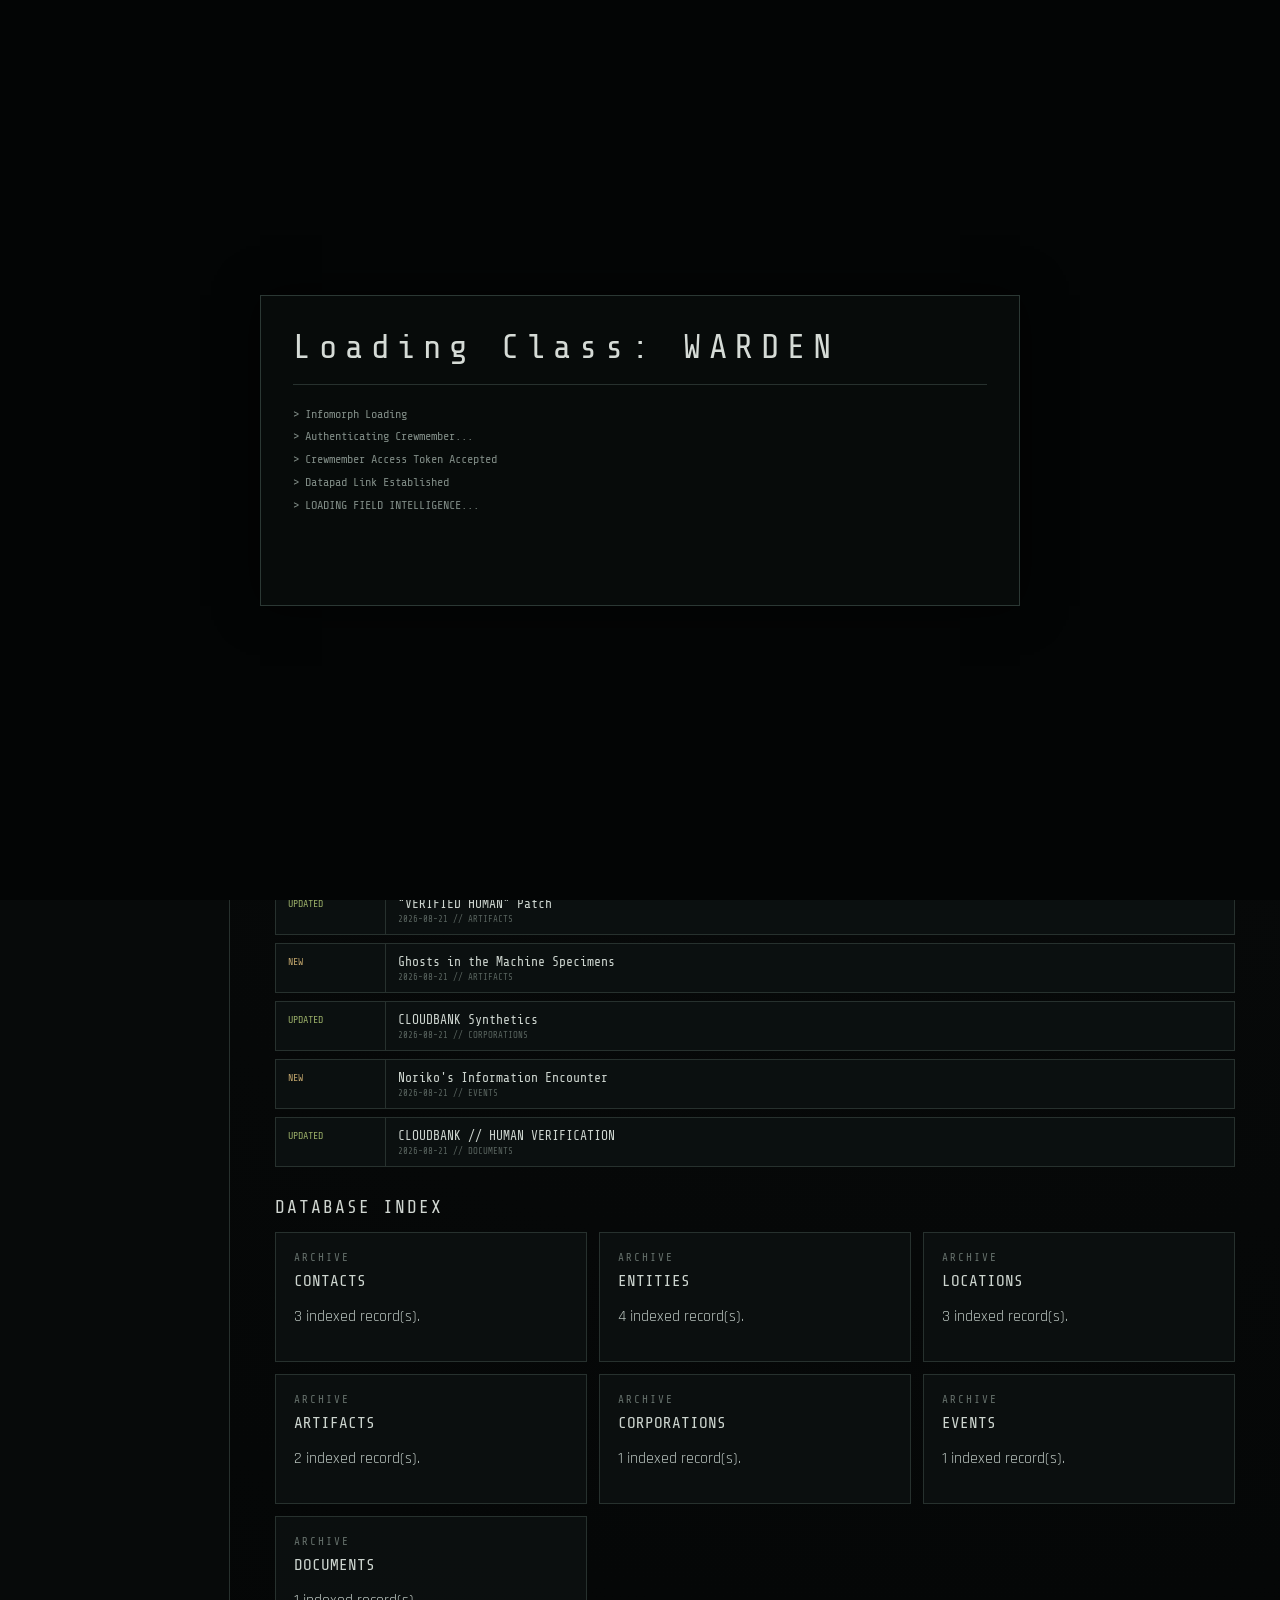
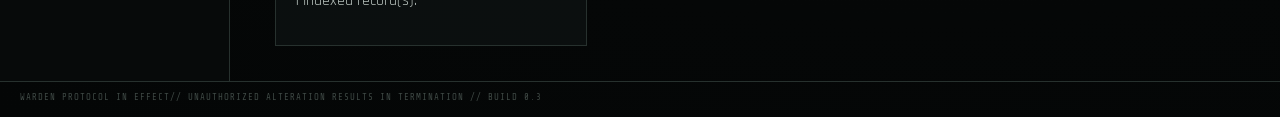
<file: index.html>
<!doctype html>
<html lang="en">
<head>
<meta charset="utf-8">
<meta name="viewport" content="width=device-width,initial-scale=1">
<title>WARDEN // Field Crew Network</title>
<link rel="stylesheet" href="style.css">
</head>
<body>
<div id="boot" class="boot"><div class="boot-screen"><div class="boot-logo">Loading Class: WARDEN</div><div id="bootLines" class="boot-lines"></div></div></div>
<div class="crt"></div>
<header><div class="brand">WARDEN <span>// FIELD CREW NETWORK</span></div><div class="status">DECK: <span id="node">08-29</span> // LINK: SECURE // <b>JACKED IN</b></div></header>
<div class="layout">
<aside><div class="label">DATABASE</div><nav id="nav"></nav><div class="system">DECK STATUS<strong>RUNNING</strong><small id="sync">LAST SYNC: --</small><small>ACCESS LEVEL: CREWMEMBER</small></div></aside>
<main><div id="breadcrumbs" class="breadcrumbs"></div><section class="hero"><div class="label">FIELD DATAPAD // CREWMEMBER</div><h1 id="title">FIELD CREW NETWORK</h1><p id="intro">The Crew's Ongoing Observations and Recordings.</p><div class="search">SEARCH DATAPAD:<input id="search" placeholder="Enter query..." autocomplete="off"><span id="count"></span></div></section><section id="content"></section></main>
</div>
<footer>WARDEN PROTOCOL IN EFFECT// UNAUTHORIZED ALTERATION RESULTS IN TERMINATION // BUILD <span id="build">0.3</span></footer>
<script src="app.js"></script>
</body></html>
</file>
<file: style.css>
@import url('https://fonts.googleapis.com/css2?family=Share+Tech+Mono&family=Rajdhani:wght@400;600;700&display=swap');
:root{--bg:#070909;--line:#27312e;--text:#b8c2bd;--muted:#66716c;--accent:#9aae68;--warn:#c0a46b;--danger:#b86b5e}*{box-sizing:border-box}html{background:#050707}body{margin:0;background:radial-gradient(circle at 72% 8%,#111716 0,#070909 43%,#040606 100%);color:var(--text);font-family:Rajdhani,sans-serif;min-height:100vh}.crt{position:fixed;inset:0;pointer-events:none;background:linear-gradient(transparent 50%,rgba(255,255,255,.013) 51%);background-size:100% 4px;box-shadow:inset 0 0 140px #000;z-index:20}.boot{position:fixed;inset:0;background:#030505;z-index:100;display:grid;place-items:center;transition:opacity .28s ease,visibility .28s ease}.boot.hidden{opacity:0;visibility:hidden}.boot-screen{width:min(760px,88vw);border:1px solid #2b3834;background:#070b0a;box-shadow:0 0 40px rgba(0,0,0,.7);padding:32px;font-family:'Share Tech Mono',monospace}.boot-logo{color:#d5dbd6;font-size:34px;letter-spacing:8px;border-bottom:1px solid var(--line);padding-bottom:18px;margin-bottom:18px}.boot-lines{min-height:170px;color:#7f8b85;line-height:1.9;font-size:12px}header{height:58px;border-bottom:1px solid var(--line);display:flex;justify-content:space-between;align-items:center;padding:0 24px;background:#090c0c;font-family:'Share Tech Mono';letter-spacing:1.5px}.brand{font-size:18px;color:#d1d7d2}.brand span,.status{color:var(--muted);font-size:11px}.status b{color:var(--accent)}.layout{display:grid;grid-template-columns:230px 1fr;min-height:calc(100vh - 94px)}aside{border-right:1px solid var(--line);padding:25px 16px;background:#070a0a}.label,.meta{font:11px 'Share Tech Mono';letter-spacing:2px;color:var(--muted)}nav button{display:block;width:100%;text-align:left;border:0;border-left:2px solid transparent;background:none;color:#89938e;padding:10px;font:13px 'Share Tech Mono';cursor:pointer}nav button:hover{color:#d1d7d2;background:#111716;border-left-color:var(--accent)}.system{border-top:1px solid var(--line);margin-top:30px;padding:15px 10px;color:var(--muted);font:10px 'Share Tech Mono';line-height:1.8}.system strong{display:block;color:var(--accent);font-size:16px}.system small{display:block}main{max-width:1280px;width:100%;padding:24px 45px 35px;margin:auto}.breadcrumbs{display:flex;gap:8px;align-items:center;margin-bottom:16px;min-height:18px;color:#4d5954;font:10px 'Share Tech Mono';letter-spacing:1px}.breadcrumbs em{font-style:normal;color:#2f3935}.breadcrumbs .current{color:#89948f}.hero{border-bottom:1px solid var(--line);padding-bottom:27px}.hero h1{font-size:32px;letter-spacing:3px;margin:12px 0 8px;color:#d5dbd6}.hero p{max-width:800px;color:#68736e;margin:0 0 22px;font-size:15px}.search{display:flex;align-items:center;gap:12px;border:1px solid #303b37;background:#080b0b;padding:10px 13px;font:12px 'Share Tech Mono';color:var(--muted)}.search input{flex:1;background:none;border:0;outline:0;color:#cbd2cd;font:13px 'Share Tech Mono'}.search #count{color:var(--accent);font-size:9px}.section{font:18px 'Share Tech Mono';letter-spacing:2px;color:#d0d6d1;margin:30px 0 15px}.grid{display:grid;grid-template-columns:repeat(auto-fit,minmax(245px,1fr));gap:12px}.card{border:1px solid var(--line);background:rgba(12,16,16,.88);padding:18px;cursor:pointer;transition:.15s;position:relative;overflow:hidden}.card:hover{border-color:#56645d;transform:translateY(-1px);background:#101515}.card h3{font:16px 'Share Tech Mono';margin:8px 0 3px;color:#cdd5cf}.subtitle{color:#65706b;min-height:22px;font-size:12px}.card-badges,.entry-badges{display:flex;gap:6px;flex-wrap:wrap;margin-top:12px}.badge{display:inline-block;border:1px solid #3b4742;padding:3px 7px;font:9px 'Share Tech Mono';letter-spacing:.7px;color:var(--accent)}.badge.partial,.badge.new{color:var(--warn);border-color:#554a32}.badge.unverified{color:#879b99;border-color:#40514f}.badge.classified,.badge.compromised{color:var(--danger);border-color:#5f3e39}.badge.updated{color:#9aae68;border-color:#46513a}.recent-strip{display:grid;gap:8px}.recent{display:grid;grid-template-columns:110px 1fr;border:1px solid var(--line);background:#0b1010;cursor:pointer;transition:.15s}.recent:hover{border-color:#53615a}.recent-state{padding:12px;border-right:1px solid var(--line);font:10px 'Share Tech Mono';color:var(--accent)}.recent.new .recent-state{color:var(--warn)}.recent.compromised .recent-state{color:var(--danger)}.recent>div:last-child{padding:10px 12px}.recent strong{display:block;font:13px 'Share Tech Mono';color:#cdd5cf}.recent small{display:block;margin-top:3px;color:#59645f;font:9px 'Share Tech Mono'}.entry{margin-top:25px;border:1px solid var(--line);background:#090c0c;padding:28px;position:relative;overflow:hidden}.record-topline{display:flex;justify-content:space-between;gap:20px;color:#58635e;font:9px 'Share Tech Mono';letter-spacing:1.5px;border-bottom:1px solid var(--line);padding-bottom:10px;margin-bottom:18px}.entryhead{display:flex;justify-content:space-between;gap:20px}.entry h2{font:28px 'Share Tech Mono';letter-spacing:2px;margin:8px 0 2px;color:#d3d9d4}.entry-subtitle{color:#6f7a75;font-size:14px}.record-layout{display:grid;grid-template-columns:minmax(0,1fr) 300px;gap:26px;margin-top:18px}.facts{display:grid;grid-template-columns:repeat(auto-fit,minmax(160px,1fr));gap:10px;margin:10px 0 22px}.fact{border:1px solid var(--line);padding:10px;background:#0b0f0f}.fact small{display:block;color:var(--muted);font:9px 'Share Tech Mono';margin-bottom:5px}.fact strong{font:13px 'Share Tech Mono';font-weight:400;color:#c4cdc7}.integrity{border:1px solid var(--line);padding:12px;background:#080b0b}.integrity-row{display:flex;justify-content:space-between;font:10px 'Share Tech Mono';color:#66716c;margin-bottom:8px}.integrity-row b{color:#aeb8b2}.integrity-track{height:7px;border:1px solid #2d3733;background:#060808;overflow:hidden}.integrity-fill{height:100%;background:linear-gradient(90deg,#657347,#9aae68)}.integrity-fill.overflow{animation:integrityPulse 1.2s steps(2,end) infinite}.detail{border-left:2px solid #38423e;padding-left:14px;margin:15px 0}.detail b{font:10px 'Share Tech Mono';color:var(--warn);letter-spacing:1px}.entry p,.detail li{line-height:1.65;color:#929d97}.links{display:flex;flex-wrap:wrap;gap:8px}.link{background:#111716;border:1px solid var(--line);padding:7px 9px;color:#aab5ae;cursor:pointer;font:11px 'Share Tech Mono'}.image-frame{border:1px solid #303a36;min-height:340px;background:linear-gradient(rgba(7,10,10,.35),rgba(7,10,10,.55)),repeating-linear-gradient(0deg,#0c1110,#0c1110 2px,#0a0e0d 2px,#0a0e0d 4px);position:relative;overflow:hidden}.image-frame img{width:100%;height:100%;min-height:340px;object-fit:cover;display:block;filter:grayscale(1) contrast(1.08) brightness(.75)}.image-placeholder{display:none;position:absolute;inset:0;align-items:center;justify-content:center;flex-direction:column;gap:8px;color:#65706b;text-align:center;padding:20px;font:11px 'Share Tech Mono'}.image-placeholder small{color:#3f4945;word-break:break-all}.image-frame.missing img{display:none}.image-frame.missing .image-placeholder{display:flex}.image-scan{position:absolute;inset:0;pointer-events:none;background:linear-gradient(180deg,transparent 0,rgba(160,180,168,.05) 50%,transparent 100%);animation:scan 6s linear infinite}.redaction-line{margin:12px 0;font:12px 'Share Tech Mono'}.redaction{display:inline-block;color:#050707;background:#89918d;padding:2px 4px;letter-spacing:1px;user-select:none;filter:contrast(1.4)}.monarch-card::after{content:"";position:absolute;inset:0;pointer-events:none;border:1px solid rgba(165,95,80,.16);animation:monarchFlicker 4.5s steps(2,end) infinite}.monarch-record{border-color:#4a3431}.monarch-record::before{content:"AUTHORITY OVERRIDE";position:absolute;top:10px;right:-35px;transform:rotate(27deg);color:rgba(184,107,94,.13);font:22px 'Share Tech Mono';letter-spacing:3px}.muted,.error{color:var(--muted);font-family:'Share Tech Mono'}.error{padding:40px 0}footer{height:36px;border-top:1px solid var(--line);padding:10px 20px;color:#3f4945;font:9px 'Share Tech Mono';letter-spacing:1px}@keyframes scan{0%{transform:translateY(-100%)}100%{transform:translateY(100%)}}@keyframes monarchFlicker{0%,93%,100%{opacity:.3}94%{opacity:.8}95%{opacity:.15}96%{opacity:.65}}@keyframes integrityPulse{0%,100%{opacity:.5}50%{opacity:1}}@media(max-width:900px){.record-layout{grid-template-columns:1fr}.image-frame{min-height:260px}.image-frame img{min-height:260px}}@media(max-width:760px){.layout{grid-template-columns:1fr}aside{border-right:0;border-bottom:1px solid var(--line);padding:10px}nav{display:flex;overflow:auto}nav button{min-width:max-content}.system{display:none}main{padding:20px 16px 28px}.status{display:none}.hero h1{font-size:24px}.entryhead{display:block}.recent{grid-template-columns:88px 1fr}}
</file>
